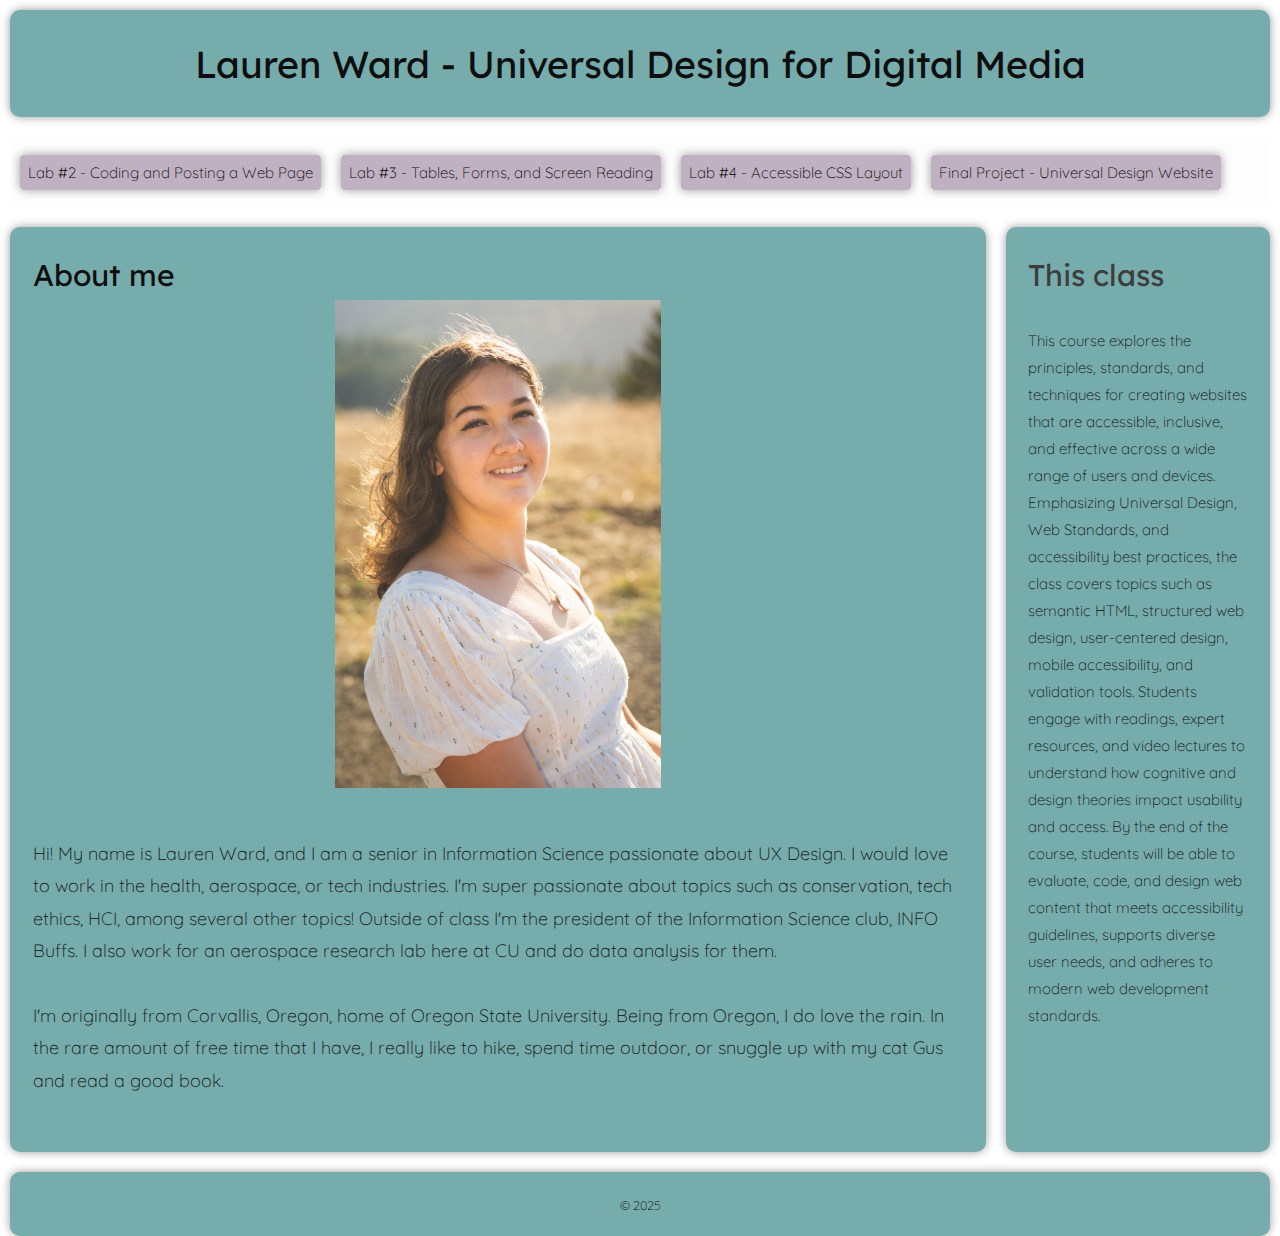
<file: index.html>
<!DOCTYPE html>
<html lang="en">
<head> 
    <meta charset="UTF-8">
    <meta name="viewpoint" content="width=device-width, initial-scale=1.0">
    <title>Lauren Ward - Class Portal</title>
    <link rel="stylesheet" href= "css/home.css"> 
</head>
<body>
    <div class="container">
    <header>
        <h1>Lauren Ward - Universal Design for Digital Media</h1>
    </header>
    <nav aria-label="Course assignments">
        <ul> <!--Links-->
            <li><a href='wikipedia.html' aria-describedby='assignment-1'>Lab #2 - Coding and Posting a Web Page</a>
            <span class="placeholder" id="assignment-1" aria-hidden="true"></span></li> <!-- # is dummy link -->
            <li><a href='tables-forms.html' aria-describedby='assignment-2'>Lab #3 - Tables, Forms, and Screen Reading</a>
            <span class="placeholder" id="assignment-2" aria-hidden="true"></span></li>
            <li><a href='responsive-css.html' aria-describedby='assignment-3'>Lab #4 - Accessible CSS Layout</a>
            <span class="placeholder" id="assignment-3" aria-hidden="true"></span></li>
            <li><a href="https://laurenw205.github.io/Universal_Design_Final/index.html" aria-describedby='final-project'>Final Project - Universal Design Website</a>
            <span class="placeholder" id="final-project" aria-hidden="true"></span></li>
        </ul>
    </nav>
    <section id="about">
        <h2>About me</h2>
        <img src="images/My Pic.jpg" width="200px" height="235px" alt="A portrait shot of me">
        <p> Hi! My name is Lauren Ward, and I am a senior in Information Science passionate about UX Design. I would love to work in the health, aerospace, or tech industries. 
            I'm super passionate about topics such as conservation, tech ethics, HCI, among several other topics! Outside of class I'm the president of the Information Science club, INFO Buffs. 
            I also work for an aerospace research lab here at CU and do data analysis for them.</p>
        <p>I'm originally from Corvallis, Oregon, home of Oregon State University. Being from Oregon, I do love the rain. In the rare amount of free time that I have, I really like to hike, spend time outdoor, or snuggle up with my cat Gus and read a good book.</p>
    </section>

    <aside id = "aside1">
        <h2>This class</h2>
        <p>This course explores the principles, standards, and techniques for creating websites that are accessible, inclusive, and effective across a wide range of users and devices. Emphasizing Universal Design, Web Standards, and accessibility best practices, the class covers topics such as semantic HTML, structured web design, user-centered design, mobile accessibility, and validation tools. Students engage with readings, expert resources, and video lectures to understand how cognitive and design theories impact usability and access. By the end of the course, students will be able to evaluate, code, and design web content that meets accessibility guidelines, supports diverse user needs, and adheres to modern web development standards.</p>
    </aside>

    <footer>
        <small>&copy; 2025</small>
    </footer>
</div>
</body>
</html>
</file>
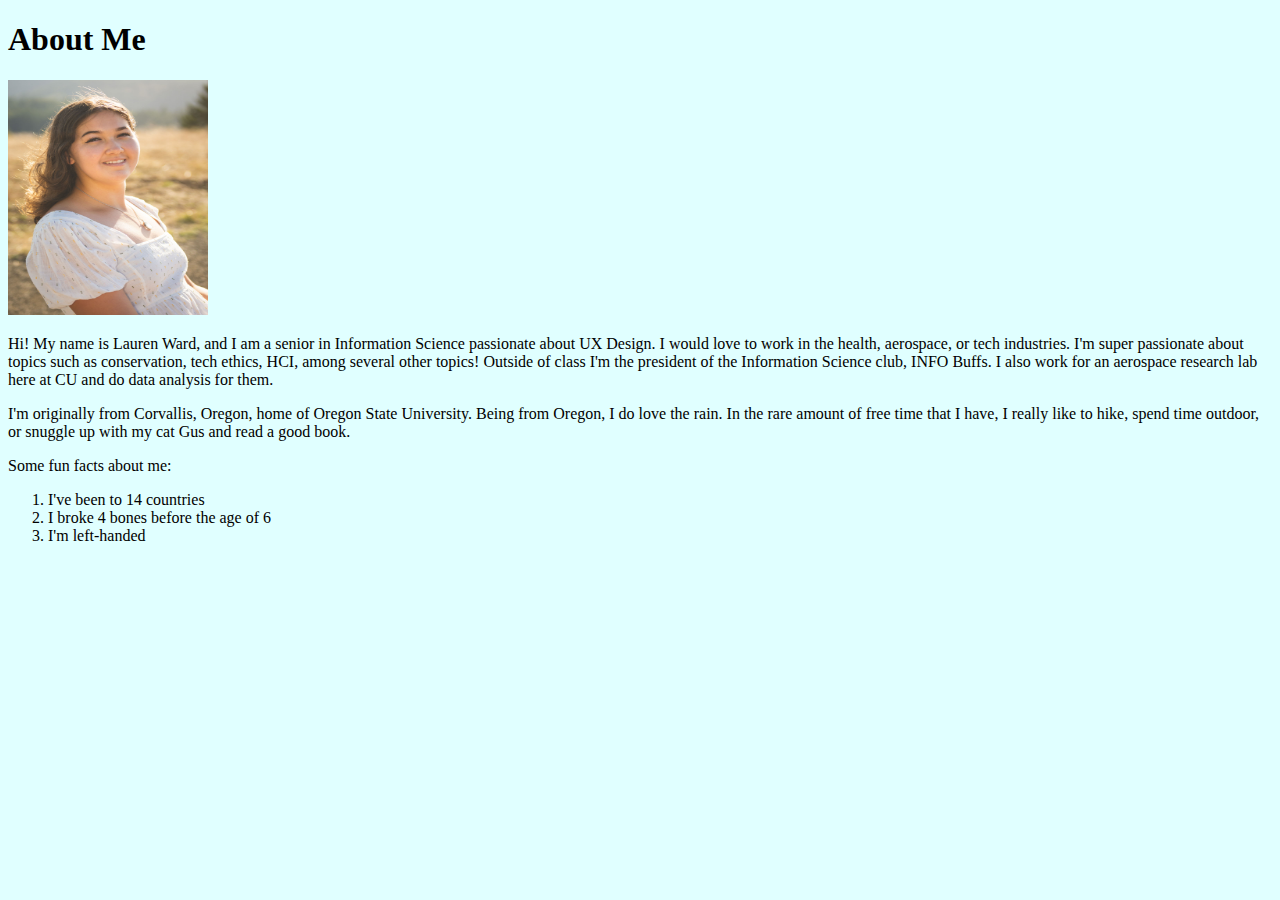
<file: aboutme.html>
<!DOCTYPE html>
<html lang="en">
<head> 
    <meta charset="UTF-8">
    <meta name="viewpoint" content="width=device-width, initial-scale=1.0">
    <title>about me</title>
</head>
<body style="background-color: lightcyan;">
    <h1>About Me</h1>
    <img src="images/My Pic.jpg" width="200px" height="235px" alt="A portrait shot of me">
    <section>
        <p>Hi! My name is Lauren Ward, and I am a senior in Information Science passionate about UX Design. I would love to work in the health, aerospace, or tech industries. 
            I'm super passionate about topics such as conservation, tech ethics, HCI, among several other topics! Outside of class I'm the president of the Information Science club, INFO Buffs. 
            I also work for an aerospace research lab here at CU and do data analysis for them.</p>
        <p>I'm originally from Corvallis, Oregon, home of Oregon State University. Being from Oregon, I do love the rain. In the rare amount of free time that I have, I really like to hike, spend time outdoor, or snuggle up with my cat Gus and read a good book.</p>
        <p>Some fun facts about me:</p>
        <ol>
            <li>I've been to 14 countries</li>
            <li>I broke 4 bones before the age of 6</li>
            <li>I'm left-handed</li>
        </ol>
    </section>
</body>
</html>
</file>
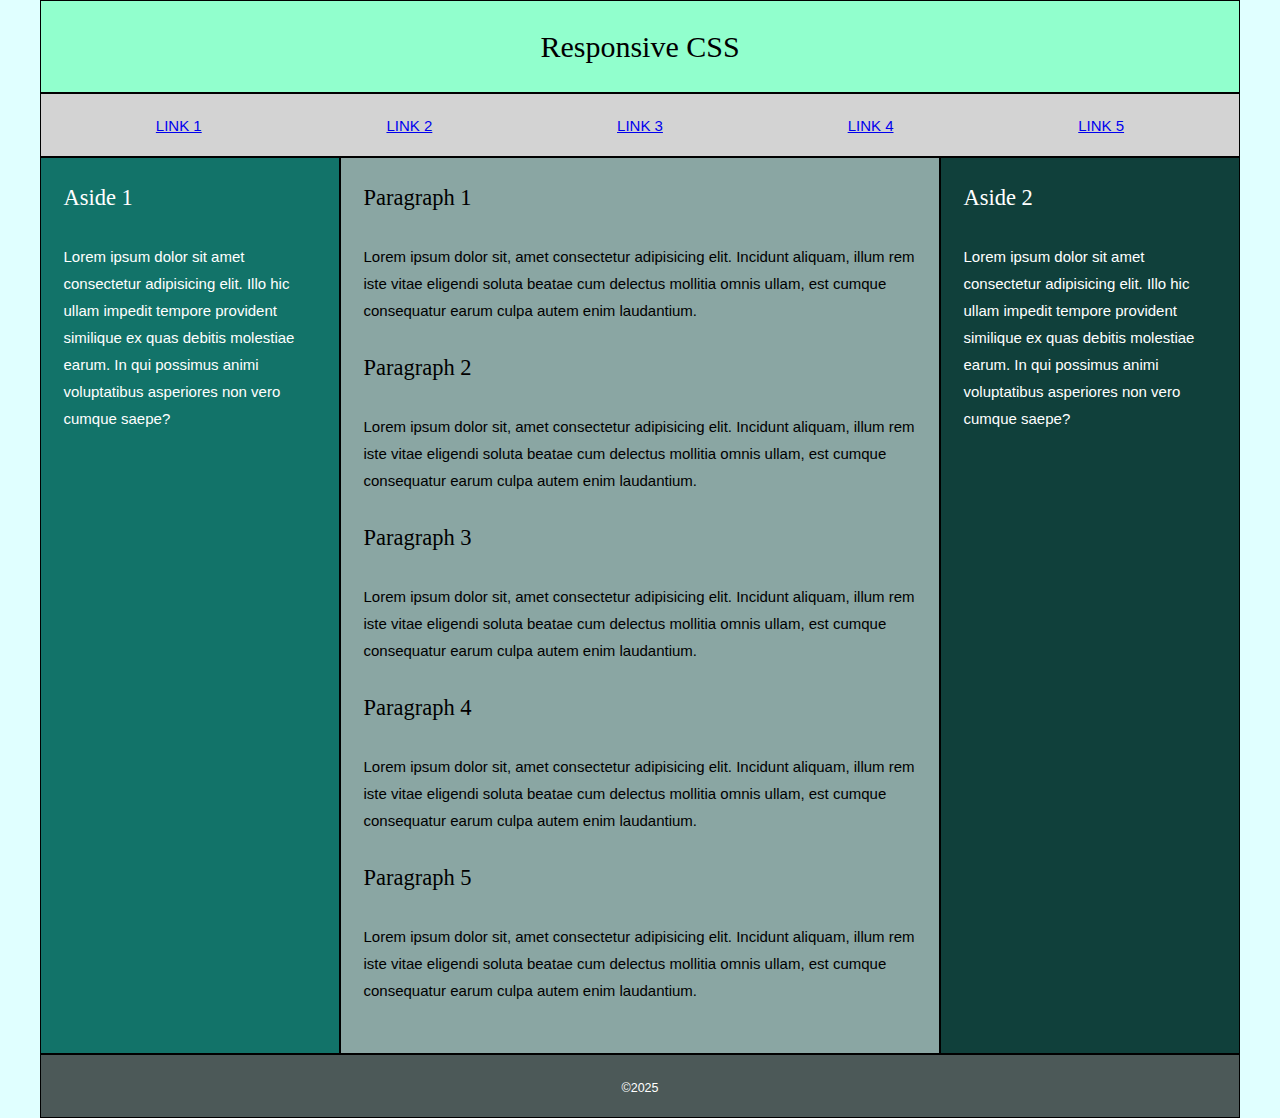
<file: responsive-css.html>
<!DOCTYPE html>
<html lang="en">
<head>
    <meta charset="UTF-8">
    <meta name="viewport" content="width=device-width, initial-scale=1.0">
    <title>Responsive CSS</title>
    <link href="css/grid.css" rel="stylesheet">
</head>
<body>
    <div class="container">
    <header>
        <h1>Responsive CSS</h1>
    </header>

    <nav>
        <ul>
            <li><a href="#">LINK 1</a></li>
            <li><a href="#">LINK 2</a></li>
            <li><a href="#">LINK 3</a></li>
            <li><a href="#">LINK 4</a></li>
            <li><a href="#">LINK 5</a></li>
        </ul>
    </nav>

    <main>
        <section>
            <h2>Paragraph 1</h2>
            <p>Lorem ipsum dolor sit, amet consectetur adipisicing elit. Incidunt aliquam, illum rem iste vitae eligendi soluta beatae cum delectus mollitia omnis ullam, est cumque consequatur earum culpa autem enim laudantium.</p>

            <h2>Paragraph 2</h2>
            <p>Lorem ipsum dolor sit, amet consectetur adipisicing elit. Incidunt aliquam, illum rem iste vitae eligendi soluta beatae cum delectus mollitia omnis ullam, est cumque consequatur earum culpa autem enim laudantium.</p>

            <h2>Paragraph 3</h2>
            <p>Lorem ipsum dolor sit, amet consectetur adipisicing elit. Incidunt aliquam, illum rem iste vitae eligendi soluta beatae cum delectus mollitia omnis ullam, est cumque consequatur earum culpa autem enim laudantium.</p>

            <h2>Paragraph 4</h2>
            <p>Lorem ipsum dolor sit, amet consectetur adipisicing elit. Incidunt aliquam, illum rem iste vitae eligendi soluta beatae cum delectus mollitia omnis ullam, est cumque consequatur earum culpa autem enim laudantium.</p>

            <h2>Paragraph 5</h2>
            <p>Lorem ipsum dolor sit, amet consectetur adipisicing elit. Incidunt aliquam, illum rem iste vitae eligendi soluta beatae cum delectus mollitia omnis ullam, est cumque consequatur earum culpa autem enim laudantium.</p>

        </section>
    </main>

    <aside id="aside1">
        <h2>Aside 1</h2>
        <p>Lorem ipsum dolor sit amet consectetur adipisicing elit. Illo hic ullam impedit tempore provident similique ex quas debitis molestiae earum. In qui possimus animi voluptatibus asperiores non vero cumque saepe?</p>
    </aside>

    <aside id="aside2">
        <h2>Aside 2</h2>
        <p>Lorem ipsum dolor sit amet consectetur adipisicing elit. Illo hic ullam impedit tempore provident similique ex quas debitis molestiae earum. In qui possimus animi voluptatibus asperiores non vero cumque saepe?</p>
    </aside>
    <footer><small>&copy;2025</small></footer>
    </div>
</body>
</html>
</file>
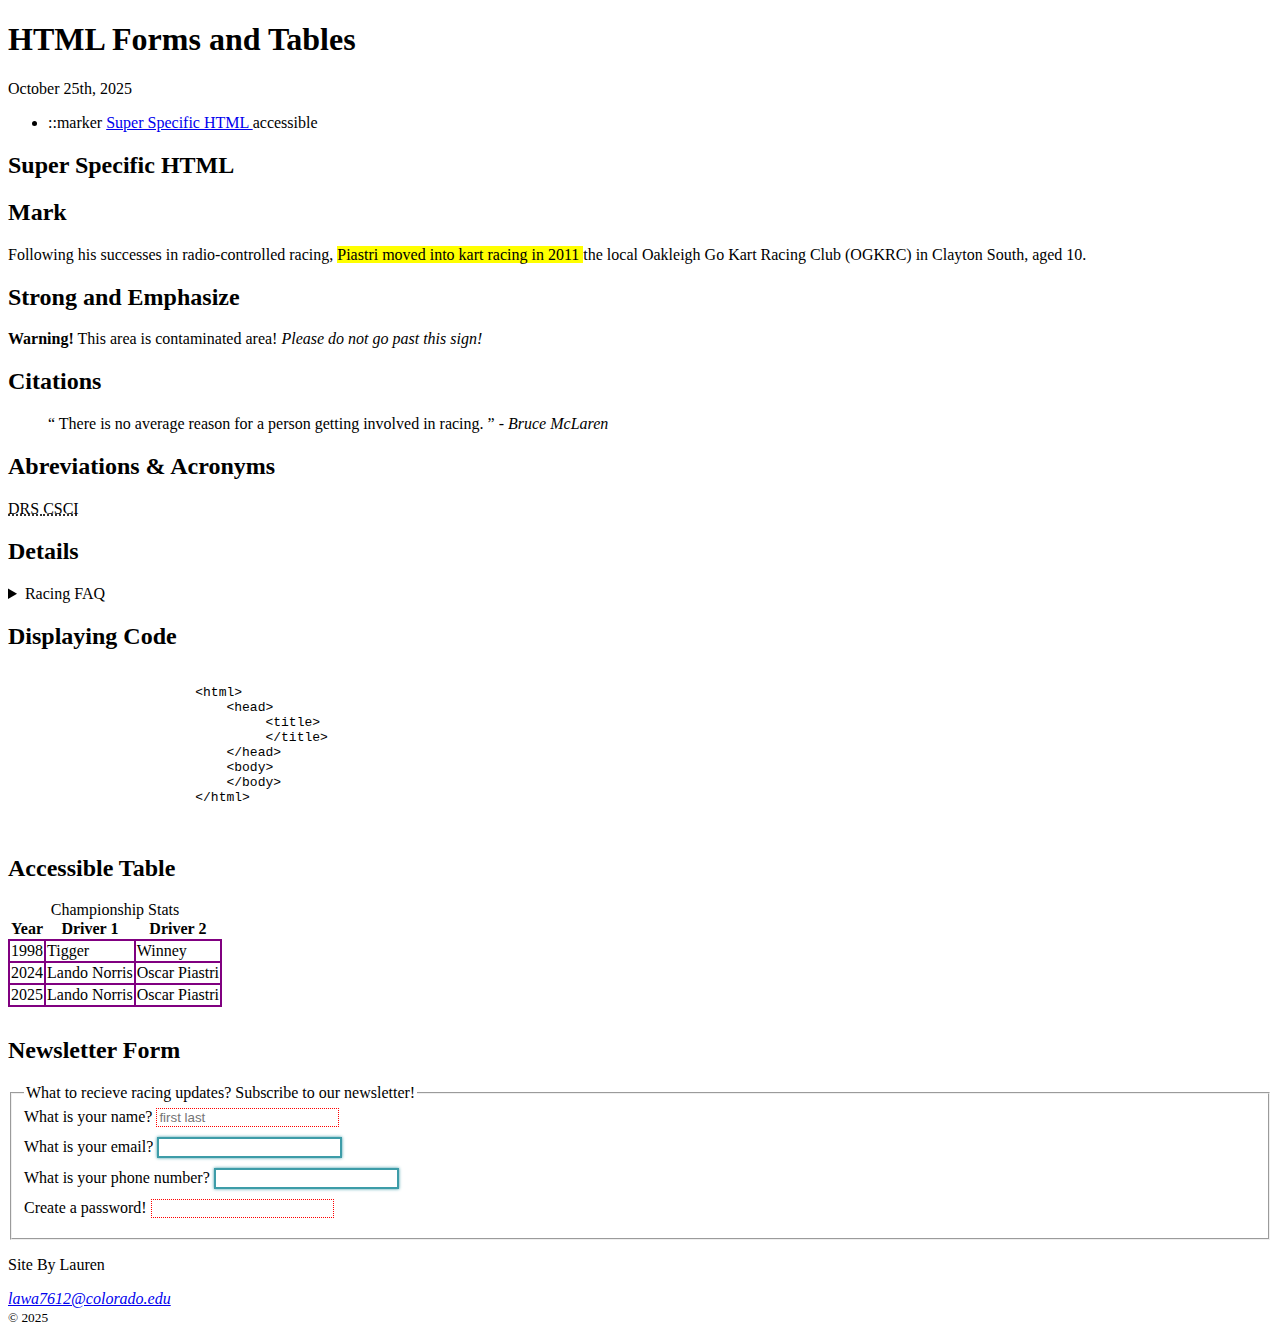
<file: tables-forms.html>
<!DOCTYPE html>
<html lang="en">
<head>
    <meta charset="UTF-8">
    <meta name="viewport" content="width=device-width, initial-scale=1.0">
    <title>Tables & Forms</title>
    <style>

        /* table styling */
        table, th, td{
            border-collapse: collapse;
        }

        table {
            margin-bottom: 30px;
        }
        td {
            border: 2px solid purple;
        }
        
        /* form styling */
        input:focus {
            background: black;
            color: white;
            border: 4px solid yellow;
        }
        input:valid {
            border: 2px solid green;
        }

        input:invalid {
            border: 1px dotted red;
        }

        label {
            display: block;
            margin-bottom: 10px;
        }

        /* Will target any field that is not submit and is valid*/
        input:not([type="submit"]):valid{
            border-color: #3d9ca8;
            box-shadow: 0 0 3px #3d9ca8;
        }

        /* Hide and show list of inputRequirements when interacting with input*/
        input:not([type="submit"]) + .inputRequirements {
            overflow: hidden;
            max-height: 0;
            transition: max-height 1s ease-out;
        }

        input:not([type="submit"]):hover + .inputRequirements,
        input:not([type="submit"]):focus + .inputRequirements,
        input:not([type="submit"]):active + .inputRequirements {
            max-height: 1000px; 
            transition: max-height 1s ease-in;
        }
    </style>
</head>

<body data-new-gr-c-s-check-loaded="14.1259.0" data-gr-ext-installed="">
    <!--date-->
    <header>
        <h1>HTML Forms and Tables</h1> 
        <time datetime="2025-10-13">October 25th, 2025</time>
    </header>

    <!-- skip navigation -->
    <nav>
        <ul>
            <li>
                ::marker
                <a href="#Specific"> Super Specific HTML </a> 
                <span aria-hidden="”true”" class="material-icons">accessible</span>
            </li>
        </ul>
    </nav>

    <main>
        <section id="Specific">
            <h2> Super Specific HTML </h2>
        </section>

        <!--mark-->
        <section>
            <h2>Mark</h2>
                <p>Following his successes in radio-controlled racing, <mark>Piastri moved into kart racing in 2011 </mark> the local Oakleigh Go Kart Racing Club (OGKRC) in Clayton South, aged 10.</p>
        </section>

        <!--strong and em-->
        <section>
            <h2>Strong and Emphasize</h2>
                <p><strong>Warning!</strong> This area is contaminated area! <em>Please do not go past this sign!</em></p>
        </section>

        <!--citation-->
        <section>
            <h2>Citations</h2>
                <blockquote cite="https://www.mclaren.com/racing/formula-1/">
                    <q> There is no average reason for a person getting involved in racing. </q>
                    <cite> - Bruce McLaren</cite>
                </blockquote>
        </section>

        <!-- abreviations and acronyms-->
        <section>
            <h2> Abreviations & Acronyms </h2>
            <abbr title="Drag Reduction System"> DRS </abbr>
            <abbr title="Computer Science"> CSCI </abbr>
        </section>

        <!--details-->
        <section>
            <h2> Details </h2>
            <details>
                <summary> Racing FAQ</summary>
                <p>Find the answers to commonly asked racing questions here!</p>
            </details>
        </section>

        <!--displaying code-->
        <section>
            <h2> Displaying Code</h2>
                <pre>
                    <code>
                        &lt;html&gt;
                            &lt;head&gt;
                                 &lt;title&gt;
                                 &lt;/title&gt;
                            &lt;/head&gt;
                            &lt;body&gt;
                            &lt;/body&gt;
                        &lt;/html&gt;
                    </code>
                </pre>
        </section>

        <!--table-->
        <section>
            <h2>Accessible Table</h2>
            <table>
                <caption> Championship Stats </caption>
                <tread>
                    <tr>
                        <th scope="col">Year</th>
                        <th scope="col">Driver 1</th>
                        <th scope="col">Driver 2</th>
                    </tr>
                </tread>
                <tbody>
                <tr>
                    <td>1998</td>
                    <td>Tigger</td>
                    <td>Winney</td>
                </tr>
                <tr>
                    <td>2024</td>
                    <td>Lando Norris</td>
                    <td>Oscar Piastri</td>   
                </tr>
                <tr>
                    <td>2025</td>
                    <td>Lando Norris</td>
                    <td>Oscar Piastri</td>
                </tr>
                </tbody>
            </table>
        </section>
        
        <!--form-->
        <section>
            <h2>Newsletter Form</h2>
            <form id="myform" method="post">
                <fieldset>
                    <legend> What to recieve racing updates? Subscribe to our newsletter!</legend>
                        <label for="username">
                        What is your name?
                        <input type="text" id="username" placeholder="first last" required>
                        </label>

                        <label for="your-email">
                        What is your email?
                        <input type="email" id="your-email">
                        </label>

                        <label for="phone">
                            What is your phone number?
                            <input type="tel" id="phone" minlength="10">
                        </label>
    
                        <label for="password">
                            Create a password!
                            <input type="text" id="password" maxlength="20" minlength="5" pattern="(?=.*\d)(?=.*[a-z])(?=.*[A-Z])(?=.*[@#$%^&amp;+!=]).*" required="">
                        </label>
                </fieldset>
            </form>
        </section>
    </main>

    <!--google fonts-->
    <!--google material icons-->
    <!--footer-->
    <footer>
        <p> Site By Lauren
        <address>
            <a href="mailto:lawa7612@colorado.edu">lawa7612@colorado.edu</a>
        </address>
        <small>&copy; 2025</small></p>
    </footer>
</body>

</html>
</file>
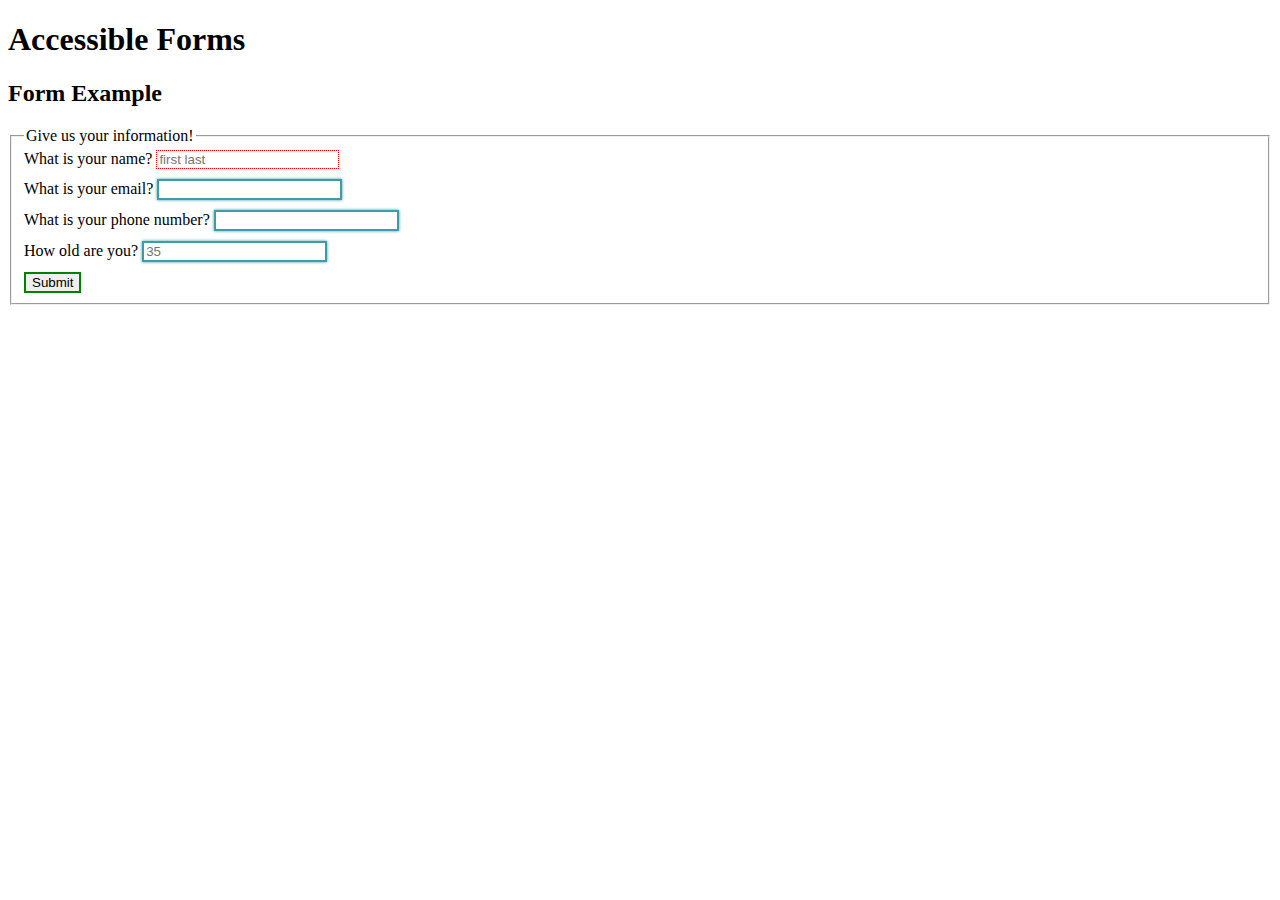
<file: demos/form-demo.html>
<!DOCTYPE html>
<html lang="en">
<head>
    <meta charset="UTF-8">
    <meta name="viewport" content="width=device-width, initial-scale=1.0">
    <title>Forms</title>
    <style>

        input:focus {
            background: black;
            color: white;
            border: 4px solid yellow;
        }
        input:valid {
            border: 2px solid green;
        }

        input:invalid {
            border: 1px dotted red;
        }

        label {
            display: block;
            margin-bottom: 10px;
        }

        /* Will target any field that is not submit and is valid*/
        input:not([type="submit"]):valid{
            border-color: #3d9ca8;
            box-shadow: 0 0 3px #3d9ca8;
        }

        /* Hide and show list of inputRequirements when interacting with input*/
        input:not([type="submit"]) + .inputRequirements {
            overflow: hidden;
            max-height: 0;
            transition: max-height 1s ease-out;
        }

        input:not([type="submit"]):hover + .inputRequirements,
        input:not([type="submit"]):focus + .inputRequirements,
        input:not([type="submit"]):active + .inputRequirements {
            max-height: 1000px; 
            transition: max-height 1s ease-in;
        }

    </style>
</head>
<body>
    <header><h1>Accessible Forms</h1></header>

    <main>
        <section>
            <h2>Form Example</h2>
            <form id="myform" method="post">
                <fieldset>
                    <legend> Give us your information!</legend>
                        <label for="username">
                        What is your name?
                        <input type="text" id="username" placeholder="first last" required>
                        </label>

                        <label for="your-email">
                        What is your email?
                        <input type="email" id="your-email">
                        </label>

                        <label for="phone">
                            What is your phone number?
                            <input type="tel" id="phone" minlength="10">
                        </label>

                        <label for="age">
                            How old are you?
                            <input type="number" id="age" placeholder="35">
                        </label>

                        <!-- Add password label section-->
                        <input type="submit">
                </fieldset>
            </form>
        </section>
    </main>
</body>
</html>
</file>
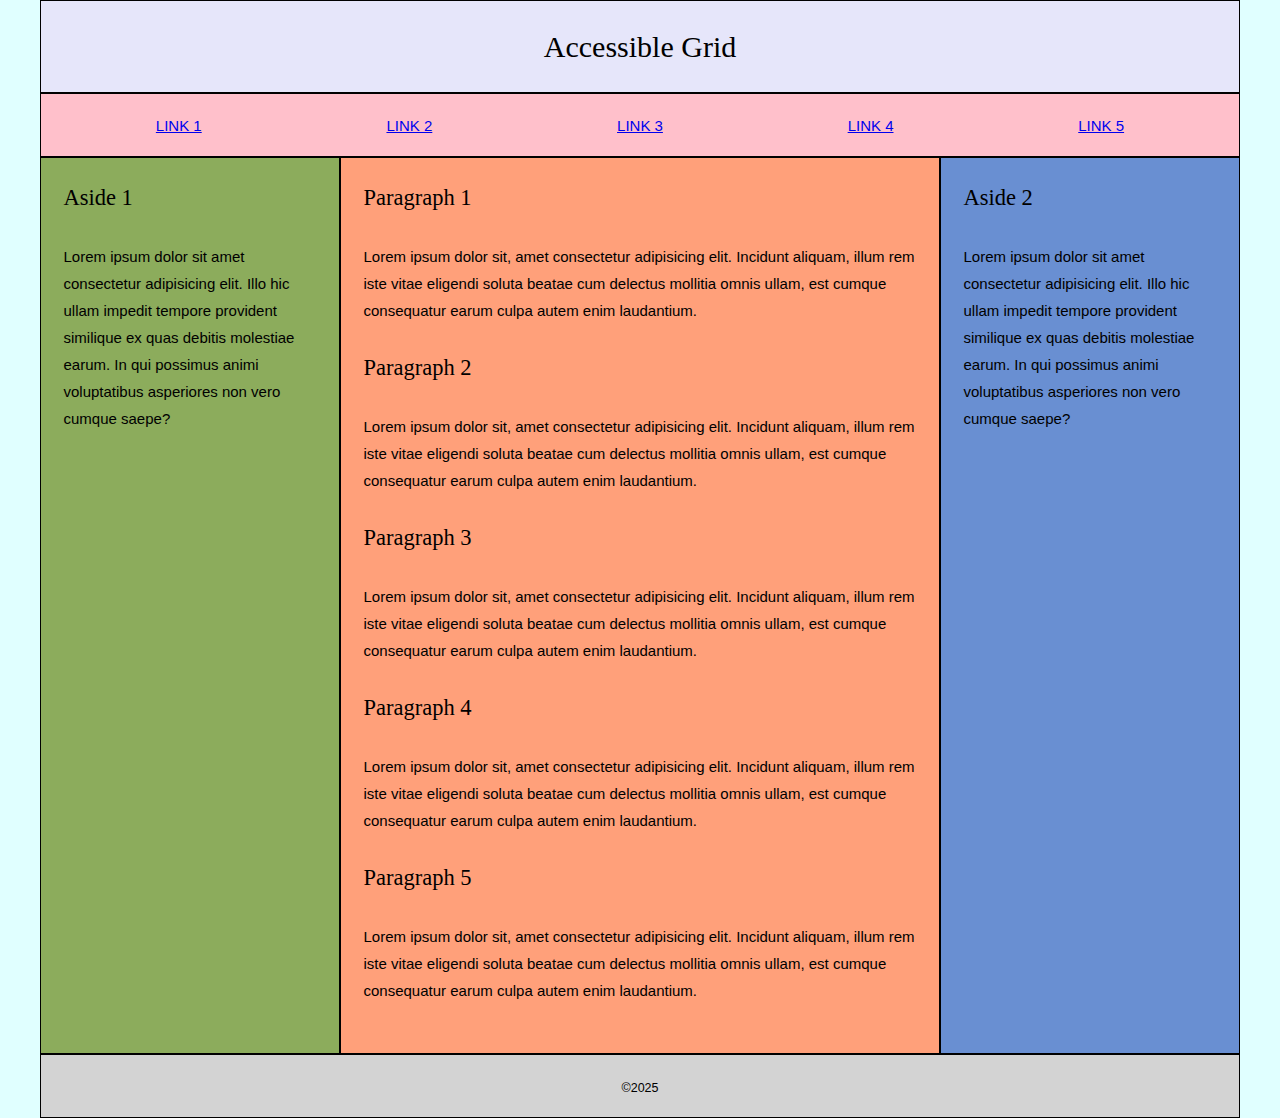
<file: demos/responsive-demo.html>
<!DOCTYPE html>
<html lang="en">
<head>
    <meta charset="UTF-8">
    <meta name="viewport" content="width=device-width, initial-scale=1.0">
    <title>Document</title>
    <link href="grid-flex.css" rel="stylesheet">
</head>
<body>
    <div class="container">
    <header>
        <h1>Accessible Grid</h1>
    </header>

    <nav>
        <ul>
            <li><a href="#">LINK 1</a></li>
            <li><a href="#">LINK 2</a></li>
            <li><a href="#">LINK 3</a></li>
            <li><a href="#">LINK 4</a></li>
            <li><a href="#">LINK 5</a></li>
        </ul>
    </nav>

    <main>
        <section>
            <h2>Paragraph 1</h2>
            <p>Lorem ipsum dolor sit, amet consectetur adipisicing elit. Incidunt aliquam, illum rem iste vitae eligendi soluta beatae cum delectus mollitia omnis ullam, est cumque consequatur earum culpa autem enim laudantium.</p>

            <h2>Paragraph 2</h2>
            <p>Lorem ipsum dolor sit, amet consectetur adipisicing elit. Incidunt aliquam, illum rem iste vitae eligendi soluta beatae cum delectus mollitia omnis ullam, est cumque consequatur earum culpa autem enim laudantium.</p>

            <h2>Paragraph 3</h2>
            <p>Lorem ipsum dolor sit, amet consectetur adipisicing elit. Incidunt aliquam, illum rem iste vitae eligendi soluta beatae cum delectus mollitia omnis ullam, est cumque consequatur earum culpa autem enim laudantium.</p>

            <h2>Paragraph 4</h2>
            <p>Lorem ipsum dolor sit, amet consectetur adipisicing elit. Incidunt aliquam, illum rem iste vitae eligendi soluta beatae cum delectus mollitia omnis ullam, est cumque consequatur earum culpa autem enim laudantium.</p>

            <h2>Paragraph 5</h2>
            <p>Lorem ipsum dolor sit, amet consectetur adipisicing elit. Incidunt aliquam, illum rem iste vitae eligendi soluta beatae cum delectus mollitia omnis ullam, est cumque consequatur earum culpa autem enim laudantium.</p>

        </section>
    </main>

    <aside id="aside1">
        <h2>Aside 1</h2>
        <p>Lorem ipsum dolor sit amet consectetur adipisicing elit. Illo hic ullam impedit tempore provident similique ex quas debitis molestiae earum. In qui possimus animi voluptatibus asperiores non vero cumque saepe?</p>
    </aside>

    <aside id="aside2">
        <h2>Aside 2</h2>
        <p>Lorem ipsum dolor sit amet consectetur adipisicing elit. Illo hic ullam impedit tempore provident similique ex quas debitis molestiae earum. In qui possimus animi voluptatibus asperiores non vero cumque saepe?</p>
    </aside>
    <footer><small>&copy;2025</small></footer>
    </div>
</body>
</html>
</file>
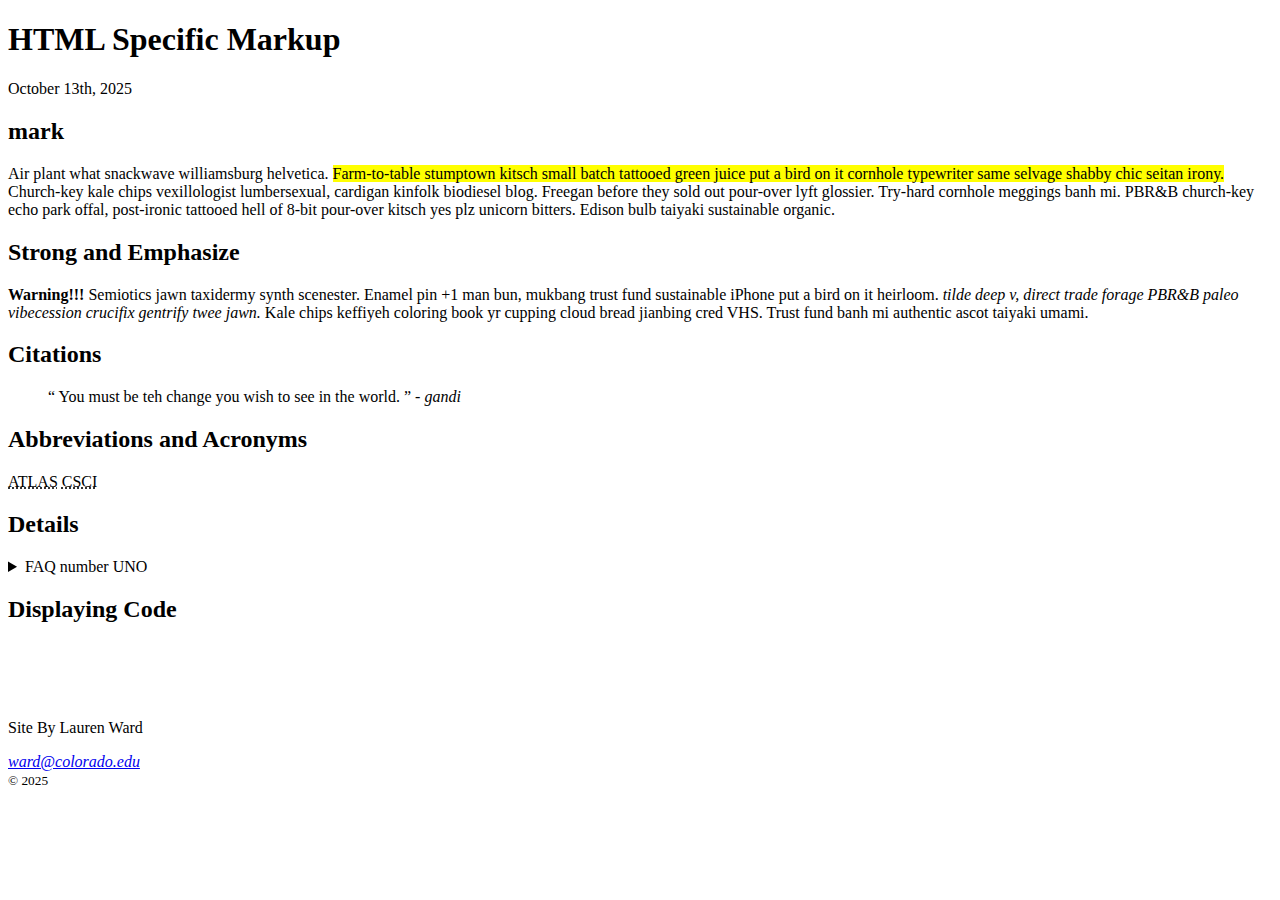
<file: demos/specific-html5.html>
<!DOCTYPE html>
<html lang="en">
<head>
    <meta charset="UTF-8">
    <meta name="viewport" content="width=device-width, initial-scale=1.0">
    <title>HTML Specific Markup</title>
</head>
<body>
    <header>
        <h1>HTML Specific Markup</h1> 
        <time datetime="2025-10-13">October 13th, 2025</time>
    </header>

    <main>
        <section>
            <h2>mark</h2>
            <p>Air plant what snackwave williamsburg helvetica. <mark>Farm-to-table stumptown kitsch small batch tattooed green juice put a bird on it cornhole typewriter same selvage shabby chic seitan irony. </mark>Church-key kale chips vexillologist lumbersexual, cardigan kinfolk biodiesel blog. Freegan before they sold out pour-over lyft glossier. Try-hard cornhole meggings banh mi. PBR&B church-key echo park offal, post-ironic tattooed hell of 8-bit pour-over kitsch yes plz unicorn bitters. Edison bulb taiyaki sustainable organic.</p>
        </section>
        <section>
            <h2>Strong and Emphasize</h2>
            <p><strong>Warning!!!</strong> Semiotics jawn taxidermy synth scenester. Enamel pin +1 man bun, mukbang trust fund sustainable iPhone put a bird on it heirloom. <em> tilde deep v, direct trade forage PBR&B paleo vibecession crucifix gentrify twee jawn. </em> Kale chips keffiyeh coloring book yr cupping cloud bread jianbing cred VHS. Trust fund banh mi authentic ascot taiyaki umami.</p>
        </section>
        <section>
            <h2>Citations</h2>
            <blockquote cite="https://www.mclaren.com/racing/formula-1/">
                <q> You must be teh change you wish to see in the world. </q>
                <cite> - gandi</cite>
            </blockquote>
        </section>
        <section>
            <h2>Abbreviations and Acronyms</h2>
            <abbr title="Alliance for Technology Learning and Society">ATLAS</abbr>
            <abbr title="Computer Science">CSCI</abbr>
        </section>

        <section>
            <h2>Details</h2>
            <details>
                <summary>FAQ number UNO</summary>
                <p>Street art everyday carry palo santo shabby chic man bun tousled keytar. Migas praxis freegan hoodie succulents 8-bit, ramps cold-pressed portland craft beer drinking vinegar cronut typewriter stumptown sartorial. Pork belly farm-to-table seitan meggings. Craft beer cred bodega boys 8-bit scenester, big mood butcher raw denim austin kickstarter pickled pitchfork gastropub enamel pin. Edison bulb glossier poke, air plant master cleanse direct trade whatever YOLO taxidermy forage.</p>
            </details>
        </section>

        <section>
            <h2>Displaying Code</h2>
            <pre>
            <code>

            </code>
            </pre>
        </section>
    </main>
    <footer>
        <p> Site By Lauren Ward
        <address>
            <a href="mailto:ward@colorado.edu">ward@colorado.edu</a>
        </address>
        <small>&copy; 2025</small></p>
    </footer>
</body>
</html>
</file>
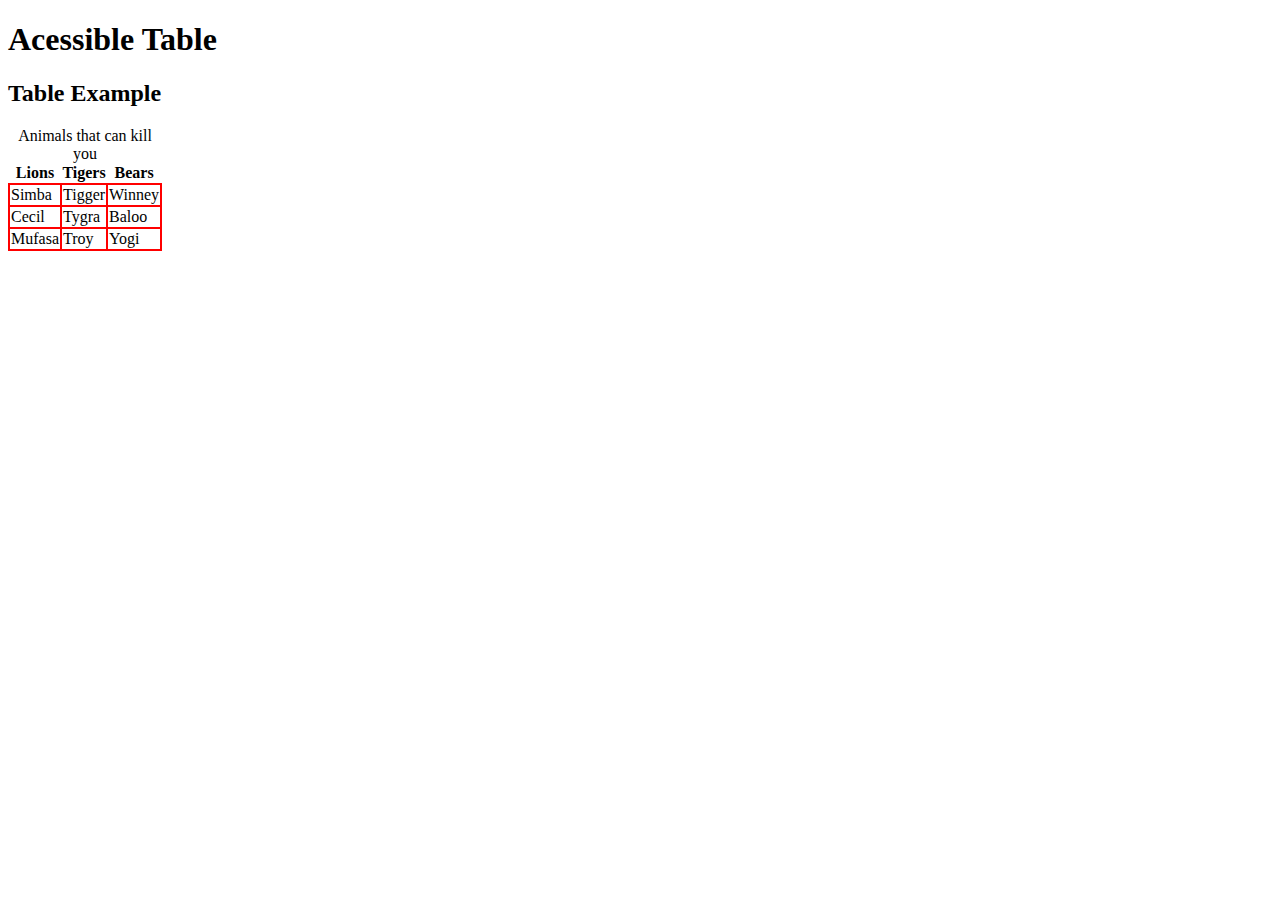
<file: demos/table-demo.html>
<!DOCTYPE html>
<html lang="en">
<head>
    <meta charset="UTF-8">
    <meta name="viewport" content="width=device-width, initial-scale=1.0">
    <title>Accessible Table</title>
    <style>

        table, th, td{
            border-collapse: collapse;
        }

        table {
            margin-bottom: 30px;
        }
        td {
            border: 2px solid red;
        }
    </style>
</head>
<body>
<header>
    <h1>Acessible Table</h1>
</header>

<main>
    <section>
        <h2>Table Example</h2>
<table>
    <caption> Animals that can kill you </caption>
        <tread>
            <tr>
                <th scope="col">Lions</th>
                <th scope="col">Tigers</th>
                <th scope="col">Bears</th>
            </tr>
        </tread>
        <tbody>
            <tr>
                <td>Simba</td>
                <td>Tigger</td>
                <td>Winney</td>
            </tr>
            <tr>
                <td>Cecil</td>
                <td>Tygra</td>
                <td>Baloo</td>   
            </tr>
            <tr>
                <td>Mufasa</td>
                <td>Troy</td>
                <td>Yogi</td>
            </tr>
        </tbody>
</table>
    </section>
</main>
</body>
</html>
</file>
<file: css/home.css>
@import url('https://fonts.googleapis.com/css2?family=Quicksand:wght@300..700&display=swap');
@import url('https://fonts.googleapis.com/css2?family=Lexend:wght@100..900&display=swap');

/* Box sizing reset */
*,
*::before,
*::after {
  box-sizing: border-box;
  margin: 0;
  padding: 0;
}

body {
  background: rgb(255, 255, 255);
  font-family: 'Quicksand';
  font-weight: 400;
  color:rgb(14, 14, 14);
  font-weight: 300;
  font-size: 15px;
}

h1,
h2,
h3 {
  font-family: 'Lexend';
  font-weight: normal;
  padding: .2em 0;
}

p {
  margin: 1.8em 0;
  line-height: 1.8em;
  font-size: 1.2em;
}

h1 {font-size: 2.5em;}

h2 {font-size:2.0em;}

h3 {font-size: 1.5em;}


header,
#about,
main,
aside,
footer {
  padding: 1.5em;
  margin: 10px;
  border-radius: 10px;
  box-shadow: 0 0 10px rgba(0,0,0,0.4);
}


a{
  color: rgb(0, 0, 0);
  background-color: #BFB1C1;
  padding: 8px 8px;      
  border-radius: 4px;      
  display: inline-block;
  box-shadow: 0 0 10px rgba(0,0,0,0.2);
  text-decoration: none;
}

nav a:hover {
      background-color: #645153;
      color: #ffffff;
    }

aside h2{
  color: rgb(61, 61, 61);
}

nav {
  padding: 1.5em;
  margin: 10px;
  border-radius: 10px;
  display: flex;
  align-items: center;     
  height: 70px;            
  padding: 0 10px;
}

#about img { 
  display: block;
  margin: 0 auto;
  justify-self: center;
  align-self: center;
  width: 35%;
  height: auto;
  margin-bottom: 50px;
}

aside p{
  font-size: 1.0em;
}

header,
footer {
  text-align: center;
}

li {
  box-shadow: 0 0 10px rgba(0,0,0,0.2);
}


.container {
grid-template-columns:
   1fr;
grid-template-areas:
  "heady"
  "navvy"
  "about"
  "aside1"
  "footy";
}

header {grid-area: heady; background:#76ACAC;}
nav {grid-area: navvy; background:#fdfdfd;}
#about {grid-area: about; background: #76ACAC; max-height: 100%;}
#aside1 {grid-area: aside1; background: #76ACAC;}
main {grid-area: labs; background: #76ACAC;}
footer {grid-area: footy; background: #76ACAC;}


nav ul {
  display: flex;
  flex-flow: row nowrap;
  align-items: center;     
  justify-content: right;
  gap: 10px;
  margin: 0;
  padding: 0;
  
}

nav ul li {
  list-style: none
}


@media screen and (min-width: 620px) {
.container {
grid-template-columns:
   1fr 1fr;
grid-template-areas:
  "heady heady"
  "navvy navvy"
  "about about"
  "aside1 aside1"
  "footy footy";
}


nav ul {
  display: flex;
  flex-flow: row nowrap;
  align-items: center;     
  justify-content: right;
  gap: 20px;
  margin: 0;
  padding: 0;
  
}


nav ul li {
  list-style: none
}
}

@media screen and (min-width: 1200px)  {
.container {
  margin: 0 auto;
  background: rgb(255, 255, 255);
  display: grid;
  width: 100vw;
  height: 100vh;
  grid-template-columns:
   1fr       2.5fr       1fr;
  grid-template-areas:
  "heady     heady     heady"
  "navvy     navvy     navvy"
  "about    about     aside1"
  "about    about     aside1"
  "about    about     aside1"
  "footy     footy     footy";
}

}
</file>
<file: css/grid.css>
*,
*:before,
*:after {
    box-sizing: border-box;
    padding: 0;
    margin:0;
}

@import url("https://fonts.google.com/specimen/Nunito");
@import url("https://fonts.google.com/specimen/Cinzel");

body{
    background: lightcyan;
    font-family: "Nunito", sans-serif;
    font-weight: 200;
    font-style: normal;
    font-size: 15px;
}

h1,h2,h3{
    font-family: "Cinzel", serif;
    font-weight: 400;
    font-style: normal;
    padding: .2em 0;
}

p{
    margin: 1.8em 0;
    line-height: 1.8em;
}

header,nav,main,aside,footer{
    padding: 1.5em;
    border: 1px black solid;
}

header, footer{
    text-align: center;
}

aside{
    color: white;
}
footer{
    color: white
}
.container{
    max-width: 1200px;
    margin: 0 auto;
    background: lightseagreen;
    display: grid;
    width: 100vw;
    height: 100vh;
    grid-template-columns: 
    1fr         2fr       1fr;
    grid-template-areas: 
    "heady      heady     heady"
    "navvy      navvy     navvy"
    "aside1     mainy     aside2"
    "aside1     mainy     aside2"
    "aside1     mainy     aside2"
    "footy      footy     footy";
}

header {grid-area: heady; background: #91ffcd;}
nav {grid-area: navvy; background: lightgrey;}
main {grid-area: mainy; background: #8AA6A3; max-height: 100%;}
#aside1 {grid-area: aside1; background: #127369;}
#aside2 {grid-area: aside2; background: #10403B;}
footer {grid-area: footy; background: #4c5958;}

nav ul{
    display: flex;
    flex-flow: row nowrap;
    justify-content: space-around;
}

nav ul li{
    list-style: none;
}

@media screen 
    and (min-width: 641px)
    and (max-width: 900px){
.container{
grid-template-columns: 
    1fr 1fr;
grid-template-areas: 
    "heady heady"
    "navvy navvy"
    "mainy mainy"
    "aside1 aside2"
    "footy footy";
}

}

@media screen 
    and (max-width: 640px) {
.container {
grid-template-columns: 
    1fr;
grid-template-areas: 
    "heady"
    "mainy"
    "aside1"
    "aside2"
    "navvy"
    "footy";
}

nav ul{
    flex-flow: column nowrap;
    text-align: center;
}
 
nav ul li a {
    display: block;
    padding: 10px 5px;
    margin: 5px;
    border: 1px black solid;
    background: white;
}
}
</file>
<file: demos/grid-flex.css>
*,
*:before,
*:after {
    box-sizing: border-box;
    padding: 0;
    margin:0;
}

body{
    background: lightcyan;
    font-family: sans-serif;
    font-size: 15px;
}

h1,h2,h3{
    font-family: serif;
    font-weight: normal;
    padding: .2em 0;
}

p{
    margin: 1.8em 0;
    line-height: 1.8em;
}

header,nav,main,aside,footer{
    padding: 1.5em;
    border: 1px black solid;
}

header, footer{
    text-align: center;
}

.container{
    max-width: 1200px;
    margin: 0 auto;
    background: lightseagreen;
    display: grid;
    width: 100vw;
    height: 100vh;
    grid-template-columns: 
    1fr         2fr       1fr;
    grid-template-areas: 
    "heady      heady     heady"
    "navvy      navvy     navvy"
    "aside1     mainy     aside2"
    "aside1     mainy     aside2"
    "aside1     mainy     aside2"
    "footy      footy     footy";
}

header {grid-area: heady; background: lavender;}
nav {grid-area: navvy; background: pink;}
main {grid-area: mainy; background: lightsalmon; max-height: 100%;}
#aside1 {grid-area: aside1; background: rgb(140, 172, 92);}
#aside2 {grid-area: aside2; background: rgb(105, 143, 210);}
footer {grid-area: footy; background: lightgray;}

nav ul{
    display: flex;
    flex-flow: row nowrap;
    justify-content: space-around;
}

nav ul li{
    list-style: none;
}

@media screen 
    and (min-width: 641px)
    and (max-width: 900px){
.container{
grid-template-columns: 
    1fr 1fr;
grid-template-areas: 
    "heady heady"
    "navvy navvy"
    "mainy mainy"
    "aside1 aside2"
    "footy footy";
}

}

@media screen 
    and (max-width: 640px) {
.container {
grid-template-columns: 
    1fr;
grid-template-areas: 
    "heady"
    "mainy"
    "aside1"
    "aside2"
    "navvy"
    "footy";
}

nav ul{
    flex-flow: column nowrap;
    text-align: center;
}
 
nav ul li a {
    display: block;
    padding: 10px 5px;
    margin: 5px;
    border: 1px black solid;
    background: white;
}
}
</file>
